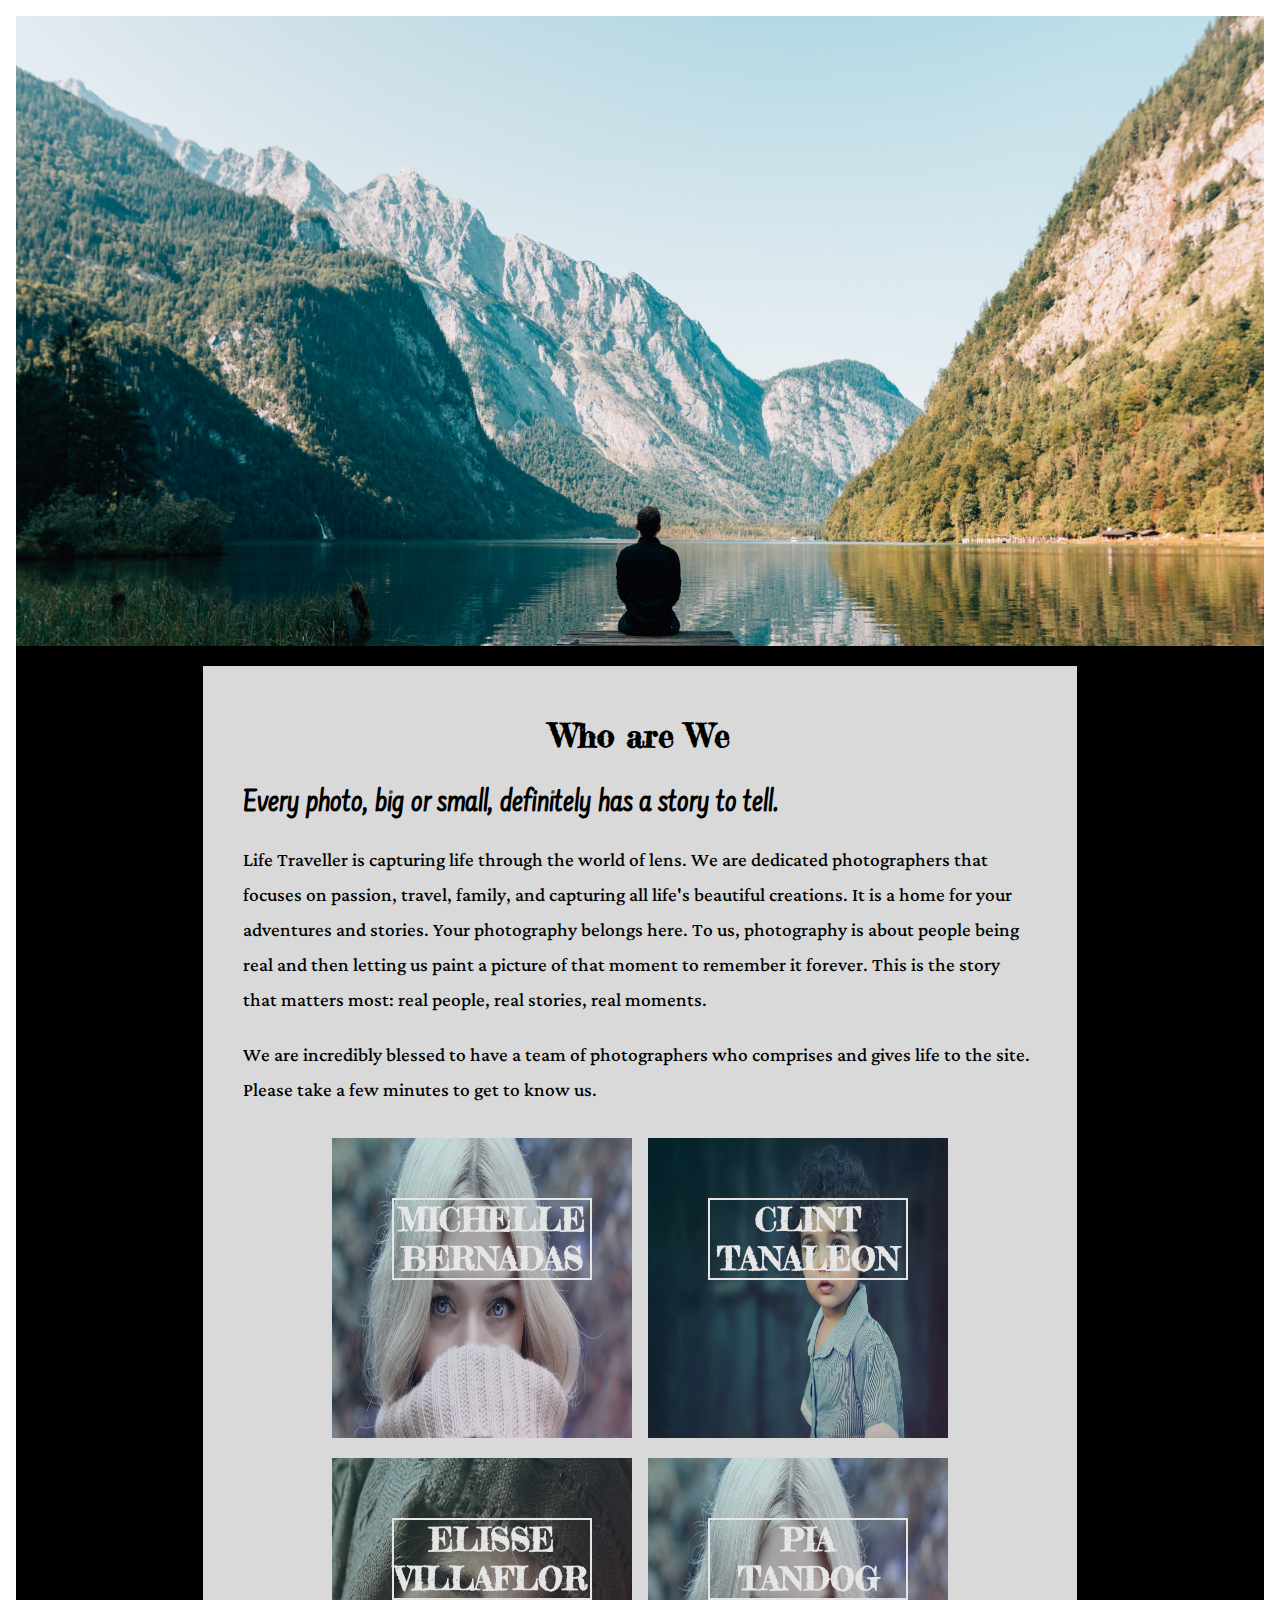
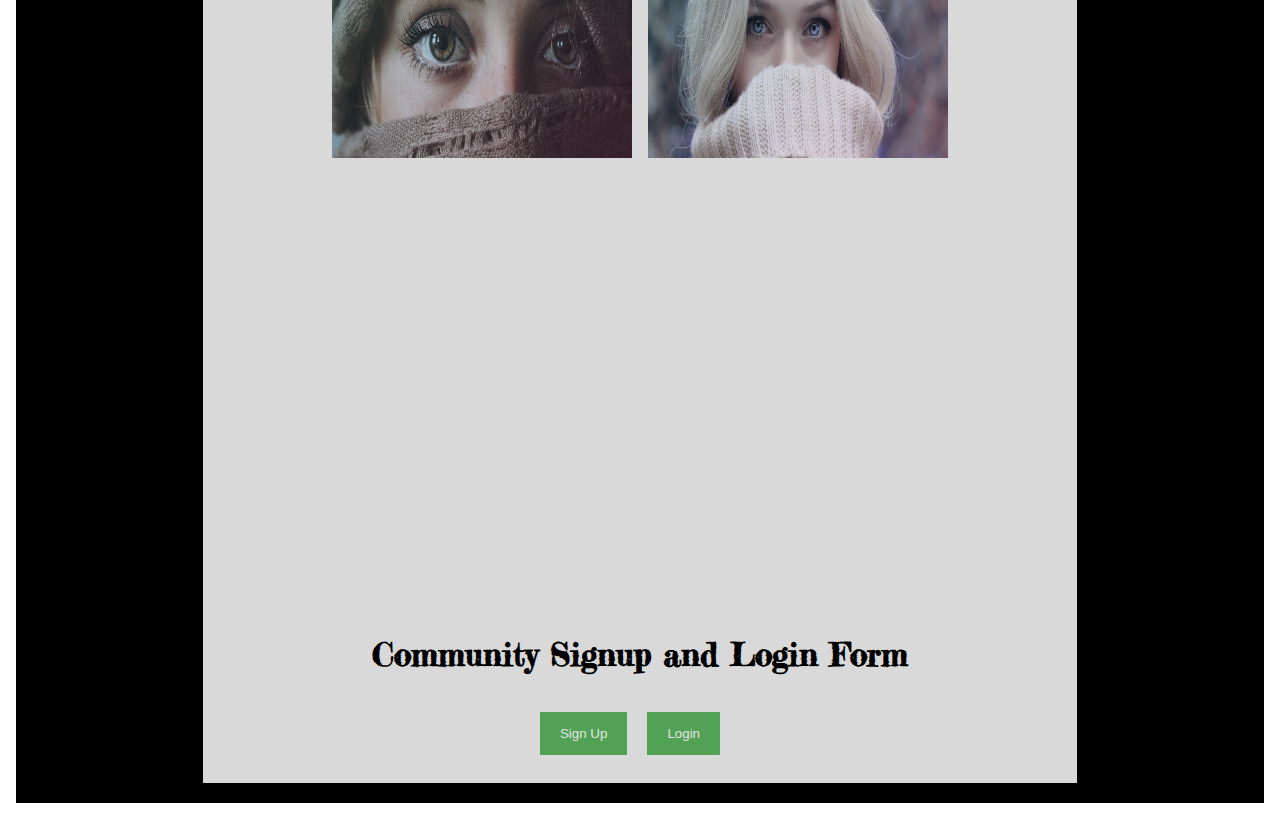
<file: about.html>
<!DOCTYPE html>
<html lang="en">
<head>
	<meta charset="utf-8">
	<meta name="viewport" content="width=device-width, initial-scale=1.0, maximum-scale=1.0, shrink-to-fit=no">
	<meta http-equiv="X-UA-Compatible" content="IE-Edge">

	<title> About</title>

	<!-- external css -->
	<link rel="stylesheet" type="text/css" href="assets/css/style-about.css">

	<!-- js script -->
	<script src="https://ajax.googleapis.com/ajax/libs/jquery/2.1.3/jquery.min.js"></script>
	<script src="assets/js/script-contact.js"></script>

	<!-- fontawesome -->
	<link rel="stylesheet" href="https://use.fontawesome.com/releases/v5.1.0/css/all.css" integrity="sha384-lKuwvrZot6UHsBSfcMvOkWwlCMgc0TaWr+30HWe3a4ltaBwTZhyTEggF5tJv8tbt" crossorigin="anonymous">	

	<!-- google fonts -->
	<link href="https://fonts.googleapis.com/css?family=Marcellus+SC" rel="stylesheet">
	<link href="https://fonts.googleapis.com/css?family=Fredericka+the+Great" rel="stylesheet">
	<link href="https://fonts.googleapis.com/css?family=Farsan|Fredericka+the+Great" rel="stylesheet">
	<link href="https://fonts.googleapis.com/css?family=Lateef" rel="stylesheet">
	<link href="https://fonts.googleapis.com/css?family=Great+Vibes|Satisfy" rel="stylesheet">
	
</head>
<body>
<div class="container clear">


		<div class="top-image" id="top">
			<figcaption>
				<div class="grid2">
					<figure class="effect-ming">
						<div class="image"></div>
						<figcaption>
							<p>ABOUT US</p>
						</figcaption>			
					</figure>
	<div class="mobile-nav-bar">
			<button class="menu"><i class="fas fa-bars"></i></button>
		 <div class="dropdown-menu">
			<div class="menus">
				<ul>
					<li><a href="capstone.html">Home</a></li>
					<li> <div class="dropdown">
					<button class="dropbtn">Portfolio</button>
						<div class="dropdown-content">
							<a href="landscape.html">Landscape</a>
						    <a href="aerial.html">Aerial</a>
						    <a href="street.html">Street</a>
						</div>
					</div> </li>
					<li><a href="about.html">About</a></li>
					<li><a href="contact.html">Contact</a></li>
					<li> <div class="dropdown">
					<button class="dropbtn2">Stories</button>
					<div class="dropdown-content2">
							<a href="">Story1</a>
						    <a href="">Story2</a>
						    <a href="">Story3</a>
						</div>
					</div></li>
				</ul>
			</div> <!-- end of menus -->
		</div>  <!-- end of dropdown-menu -->
				</div>

	<div class="main">
	<div class="enclosed">
		
		<h2>Who are We</h2>
	<!-- 	<img src="assets/images/contact/child.jpg"> -->
		
		<h3>Every photo, big or small, definitely has a story to tell.</h3>
		<p>Life Traveller is capturing life through the world of lens. We are dedicated photographers that focuses on passion, travel, family, and capturing all life's beautiful creations. It is a home for your adventures and stories. Your photography belongs here. To us, photography is about people being real and then letting us paint a picture of that moment to remember it forever. This is the story that matters most: real people, real stories, real moments.</p>
		<p>We are incredibly blessed to have a team of photographers who comprises and gives life to the site. Please take a few minutes to get to know us.</p>

		<div class="content">
					<div class="grid">
						<figure class="effect-moses">
							<img src="assets/images/about/lady.jpg" alt="img24"/>
							<figcaption>
								<h2>Michelle <span>Bernadas</span></h2>
								<p>Position</p>
							</figcaption>			
						</figure>
						<figure class="effect-moses">
							<img src="assets/images/about/child.jpg" alt="img20"/>
							<figcaption>
								<h2>Clint <span>Tanaleon</span></h2>
								<p>Position</p>
							</figcaption>			
						</figure>
						<figure class="effect-moses">
							<img src="assets/images/about/lady2.jpg" alt="img20"/>
							<figcaption>
								<h2>Elisse <span>Villaflor</span></h2>
								<p>Position</p>
							</figcaption>			
						</figure>
						<figure class="effect-moses">
							<img src="assets/images/about/lady.jpg" alt="img20"/>
							<figcaption>
								<h2>Pia <span>Tandog</span></h2>
								<p>Position</p>
							</figcaption>			
						</figure>
					</div>
		</div>
		<div class="map">
		<div class="mapouter">
			<div class="gmap_canvas">
				<iframe width="700" height="300" id="gmap_canvas" src="https://maps.google.com/maps?q=bacolod%20city%20&t=&z=15&ie=UTF8&iwloc=&output=embed" frameborder="0" scrolling="no" marginheight="0" marginwidth="0">
				</iframe>
				<a href="https://www.pureblack.de/google-maps/"></a>
			</div>
			<style>.mapouter{text-align:center/*;height:300px;width:500px*/;}.gmap_canvas {overflow:hidden;background:none!important;height:300px;width:700px;}</style></div>
		</div>
		


	<h2>Community Signup and Login Form</h2>

<div class="button">
<button onclick="document.getElementById('id01').style.display='block'" style="width:auto;" class="outside">Sign Up</button>
<button onclick="document.getElementById('id02').style.display='block'" style="width:auto;" class="outside">Login</button>
</div>

<div id="id01" class="modal">
  <span onclick="document.getElementById('id01').style.display='none'" class="close" title="Close Modal">&times;</span>
  <form class="modal-content" action="/action_page.php">
    <div class="container">
      <h1>Sign Up</h1>
      <p>Please fill in this form to create an account.</p>
      <hr>
      <label for="email"><b>Email</b></label>
      <input type="text" placeholder="Enter Email" name="email" required>

      <label for="psw"><b>Password</b></label>
      <input type="password" placeholder="Enter Password" name="psw" required>

      <label for="psw-repeat"><b>Repeat Password</b></label>
      <input type="password" placeholder="Repeat Password" name="psw-repeat" required>
      
      <label>
        <input type="checkbox" checked="checked" name="remember" style="margin-bottom:15px"> Remember me
      </label>

      <p>By creating an account you agree to our Terms & Privacy.</p>

      <div class="clearfix">
        <button type="button" onclick="document.getElementById('id01').style.display='none'" class="cancelbtn">Cancel</button>
        <button type="submit" class="signupbtn">Sign Up</button>
      </div>
    </div>
  </form>
</div>
<div id="id02" class="modal">
  <span onclick="document.getElementById('id02').style.display='none'" class="close" title="Close Modal">&times;</span>
  <form class="modal-content" action="/action_page.php">
    <div class="container">
      
      <label for="email"><b>Username</b></label>
      <input type="text" placeholder="Enter Username" name="email" required>

      <label for="psw"><b>Password</b></label>
      <input type="password" placeholder="Enter Password" name="psw" required>
      
      <label>
        <input type="checkbox" checked="checked" name="remember" style="margin-bottom:15px"> Remember me
      </label>

      <div class="container2" style="background-color:#f1f1f1">
      <button type="button" onclick="document.getElementById('id02').style.display='none'" class="cancelbtn">Cancel</button>
      <span class="psw">Forgot password?</span>
    </div>
    </div>
  </form>
</div>



	</div> <!-- end of enclosed -->
	</div> <!-- end of main -->
	<!-- <div class="contact">
		<div class="socmed">
			<div class="black-box">
			<a href="https://fb.com"><img src="assets/images/contact/fb.png"></a></div>
			<div class="black-box">
			<a href="https://ph.linkedin.com/"><img src="assets/images/contact/in.png"></a>
			</div>
			<div class="black-box">
			<a href="https://www.instagram.com/"><img src="assets/images/contact/ins.png"></a>
			</div>
			<div class="black-box">
			<a href="https://twitter.com/Twitter"><img src="assets/images/contact/tw.png"></a>
			</div>
		</div>
	</div>  --><!-- end of contact -->
		
	<!-- <footer>
		<div class="bottom">
			<p>Copyright &copy; 2018 by Michelle Bernadas</p>
			<p> Powered by PhotoTravel Studios</p>
			<div class="text">
				<a href="capstone.html">Back to Home |</a>
				<a href="about.html">About |</a>
				<a href="contact.html">Contact |</a>
				<a href="#top">Top</a>
			</div>
		</div>
	</footer>
			 -->


</div>

</body>
</html>
</file>
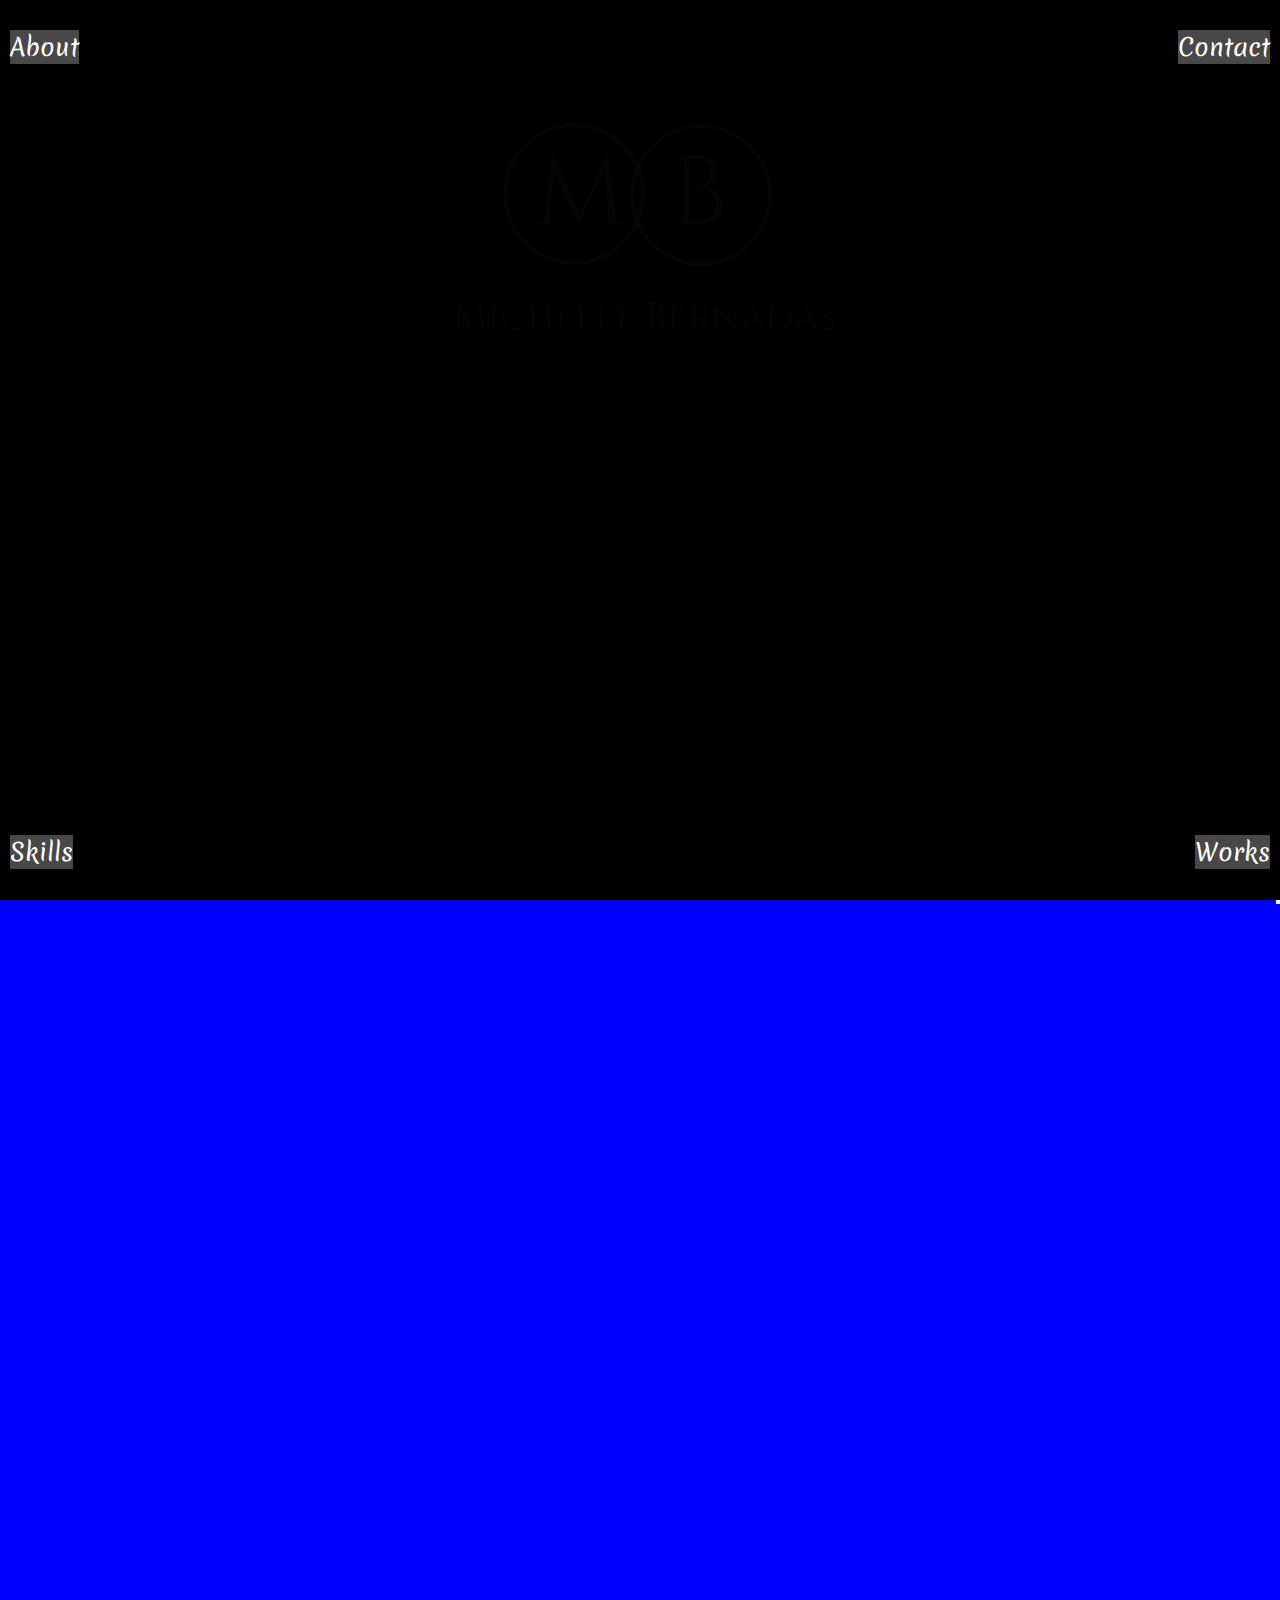
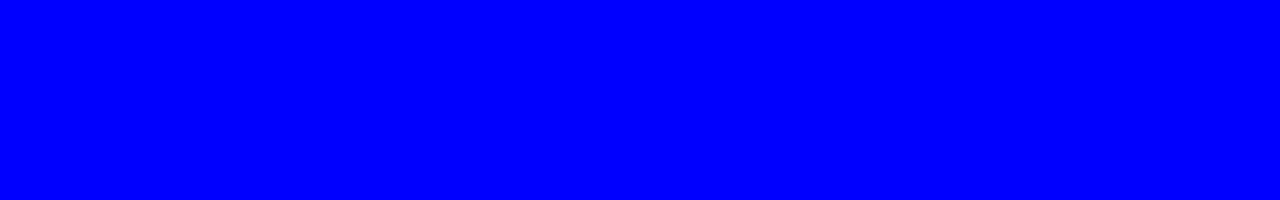
<file: portfolio.html>
<!DOCTYPE html>
<html lang="en">
<head>

	<meta charset="utf-8">
	<meta name="viewport" content="width=device-width, initial-scale=1.0, maximum-scale=1.0, shrink-to-fit=no">
	<meta http-equiv="X-UA-Compatible" content="IE-Edge">

	<title>Portfolio</title>

	<!-- external css -->
	<link rel="stylesheet" type="text/css" href="assets/css/portfolio.css">

	<!-- js script -->
	<script src="https://ajax.googleapis.com/ajax/libs/jquery/2.1.3/jquery.min.js"></script>
	<script src="assets/js/script-portfolio.js"></script>

	<!-- fontawesome -->
	<link rel="stylesheet" href="https://use.fontawesome.com/releases/v5.1.0/css/all.css" integrity="sha384-lKuwvrZot6UHsBSfcMvOkWwlCMgc0TaWr+30HWe3a4ltaBwTZhyTEggF5tJv8tbt" crossorigin="anonymous">

	<!-- w3 schools -->
	<link rel="stylesheet" href="https://www.w3schools.com/w3css/4/w3.css">

	<!-- google fonts -->
	<link href="https://fonts.googleapis.com/css?family=Merienda" rel="stylesheet">	
	<link href="https://fonts.googleapis.com/css?family=Markazi+Text" rel="stylesheet">

</head>
<body>

	<div class="container clear">
		<div class="skills">
			<button class="icon"><i class="fas fa-times"></i></button>
		</div>
		<div class="about">

			<button class="icon"><i class="fas fa-times"></i></button>
			<img src="assets/images/portfolio/me.jpg">
			<div class="myself">
			<p>I'm dedicated, passionate and hardworking individual. Mechatronics by profession, I've been to variety of manufacturing industries and been handling bigger projects for case conveying and robotic system. When i was coding for machines, I realized I wanted to dig deep in programming. I find it fun and interesting. I wanted to pursue a career in web development and be able maximize my skills and learn more and widen my horizon. I want to continually grow and never stop from there.</p>
				
			</div>
		</div>

		<div class="contact">
			<button class="icon"><i class="fas fa-times"></i></button>
		</div>


		<!-- <div class="works">
			<button class="icon"><i class="fas fa-times"></i></button>
		</div> -->


		<div class="header">
			<div class="header-text">
				<h3 class="left" ><a href="#">About</a></h3>
				<h3 class="right"><a href="#">Contact </a></h3>
				<!-- <h3 class="center"><a href="#">Works</a></h3> -->
			</div>
		</div> <!-- end of header -->
		<div class="body-div animated fadeInUp">
			<img src="assets/images/portfolio/logo2.jpg">

			
		</div>	
		<div class="footer">
			<div class="footer-text">
				<h3 class="left"><a href="#">Skills</a></h3>
				<h3 class="right"><a href="#">Works</a></h3>
			</div>
		</div>
	</div> <!-- end of container -->
</body>
</html>
</file>
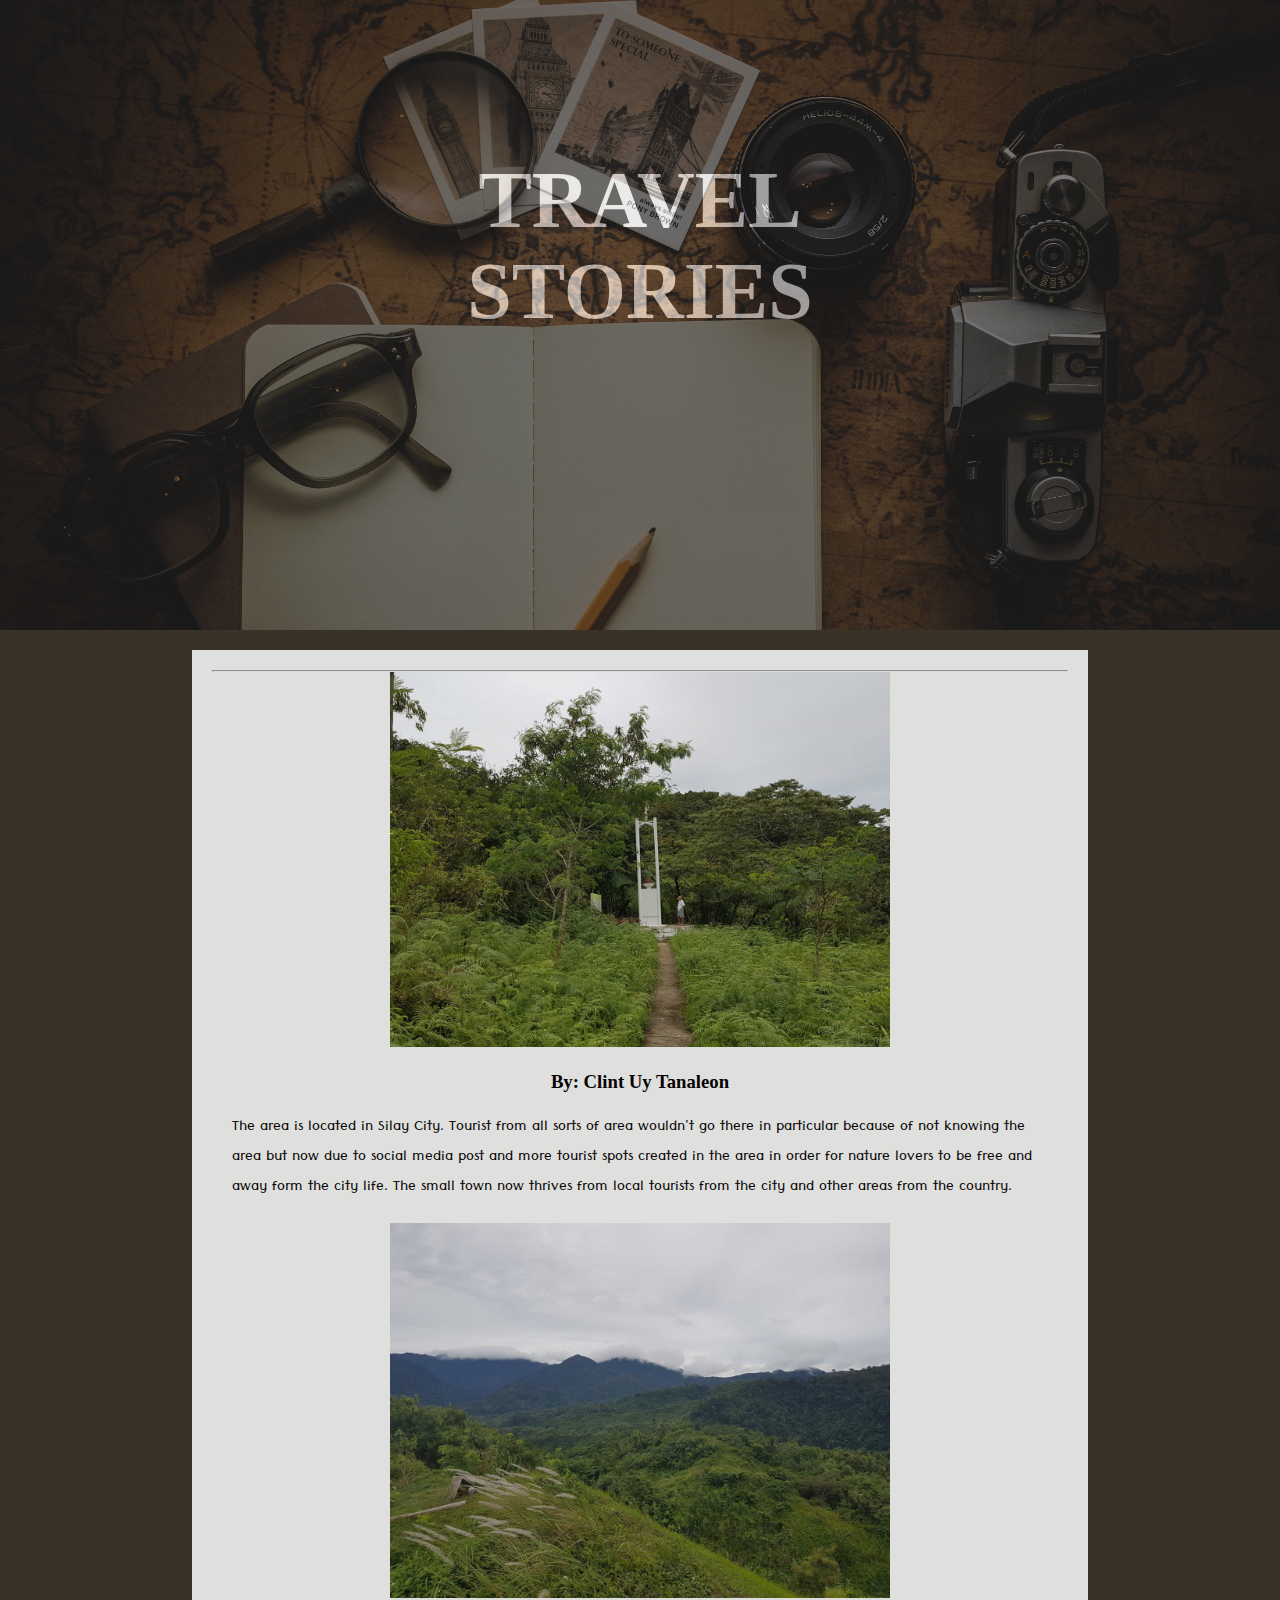
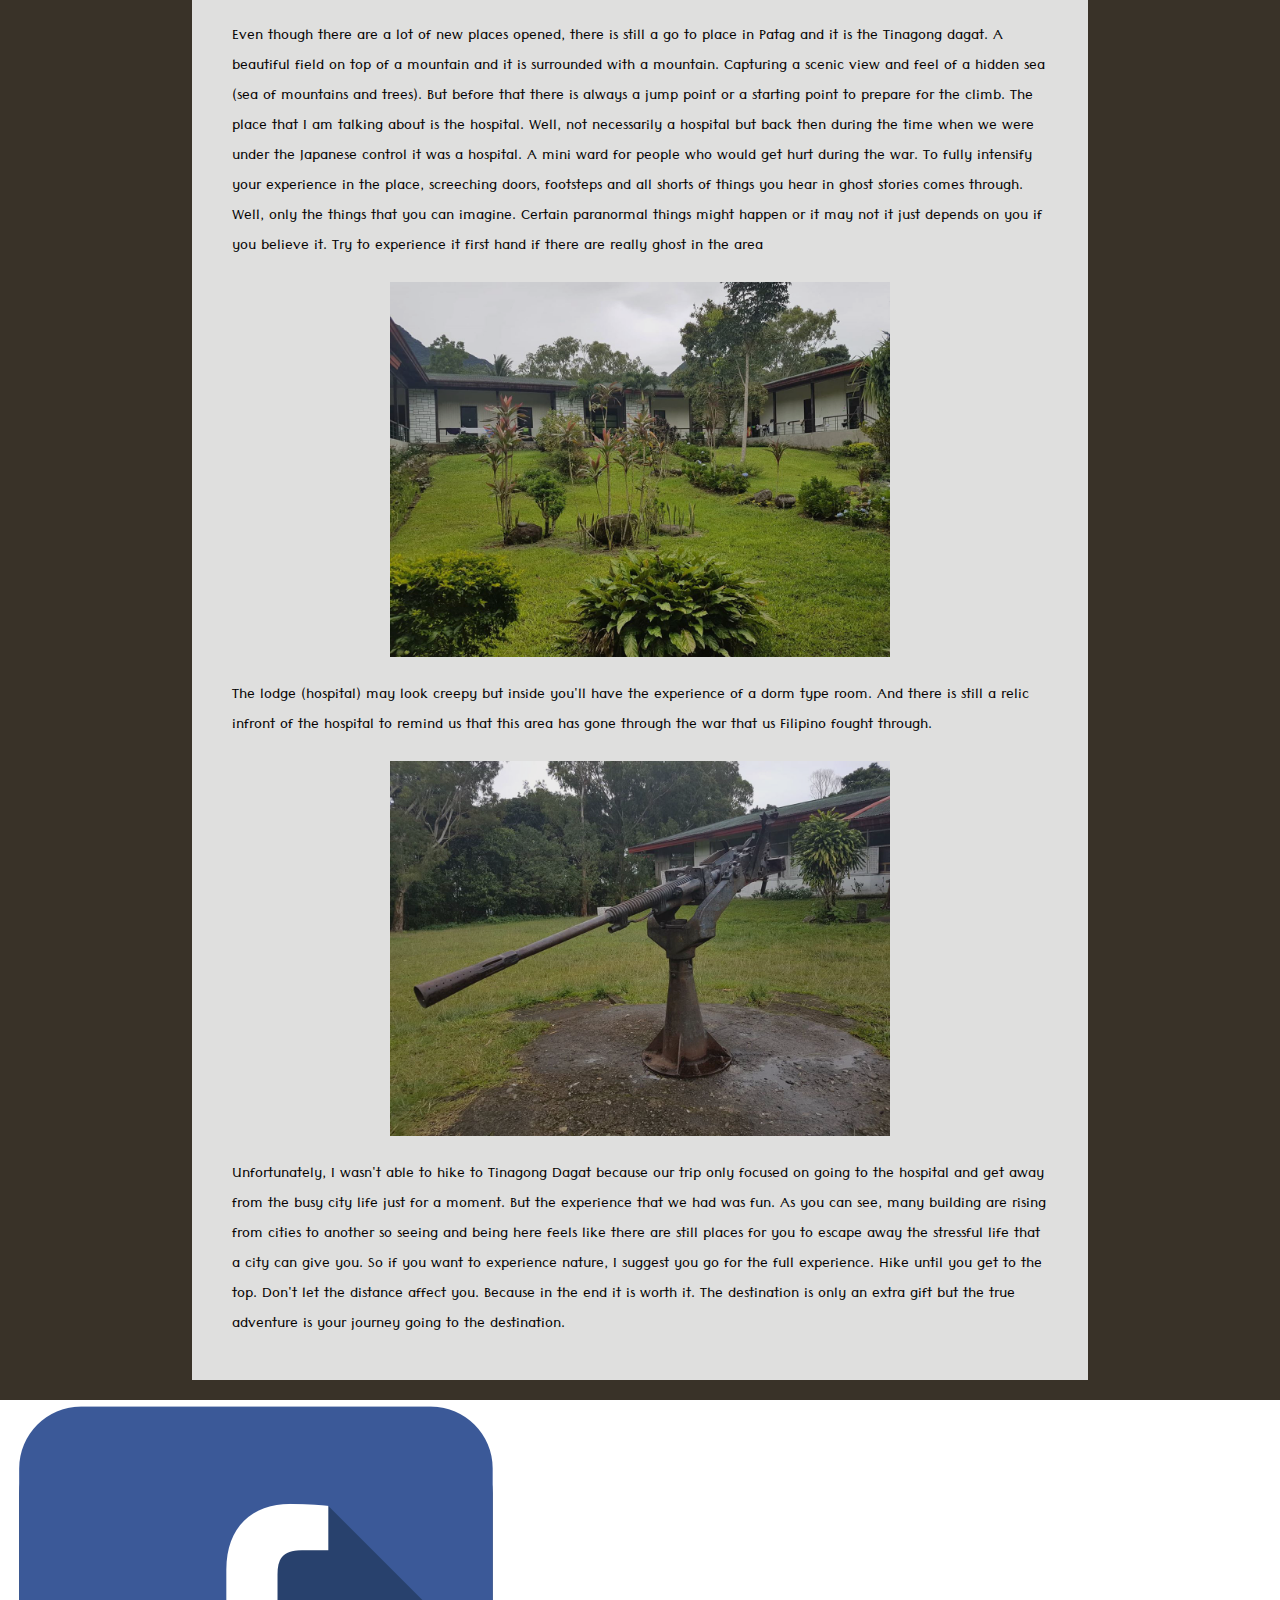
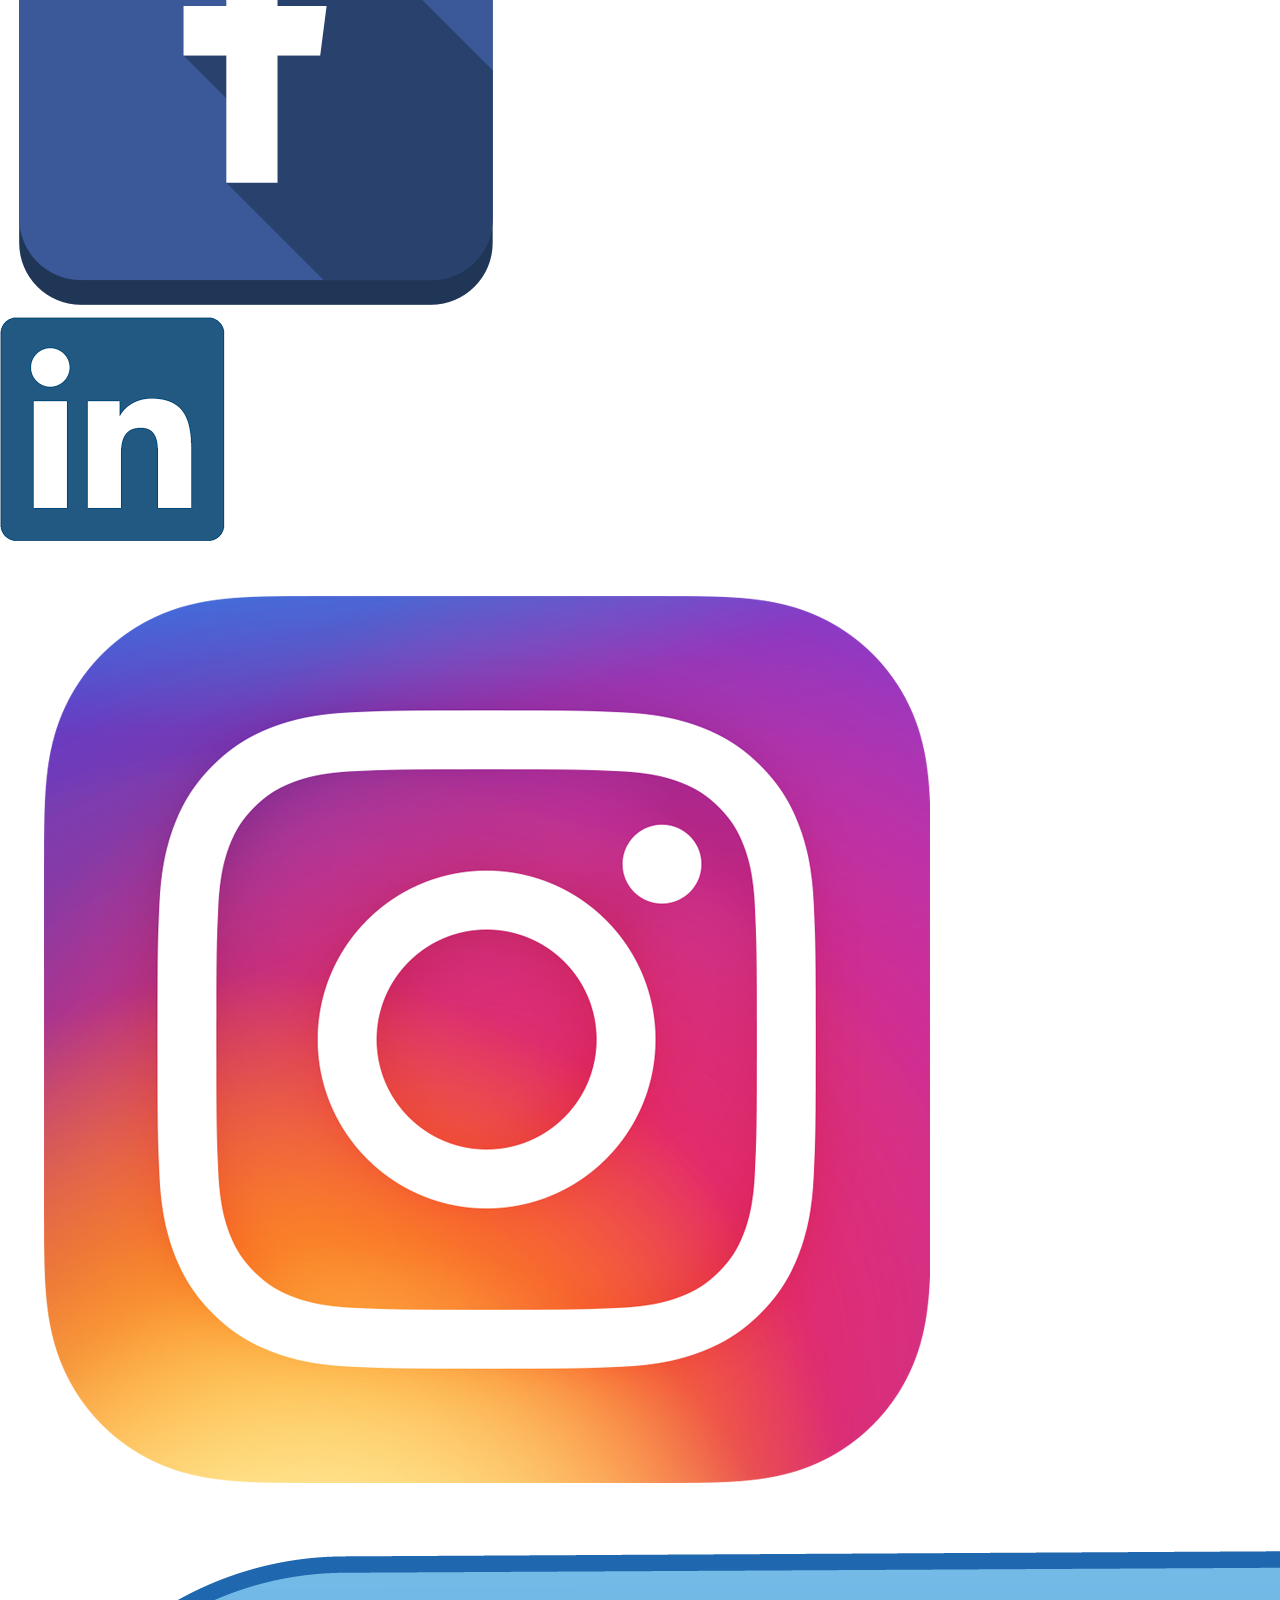
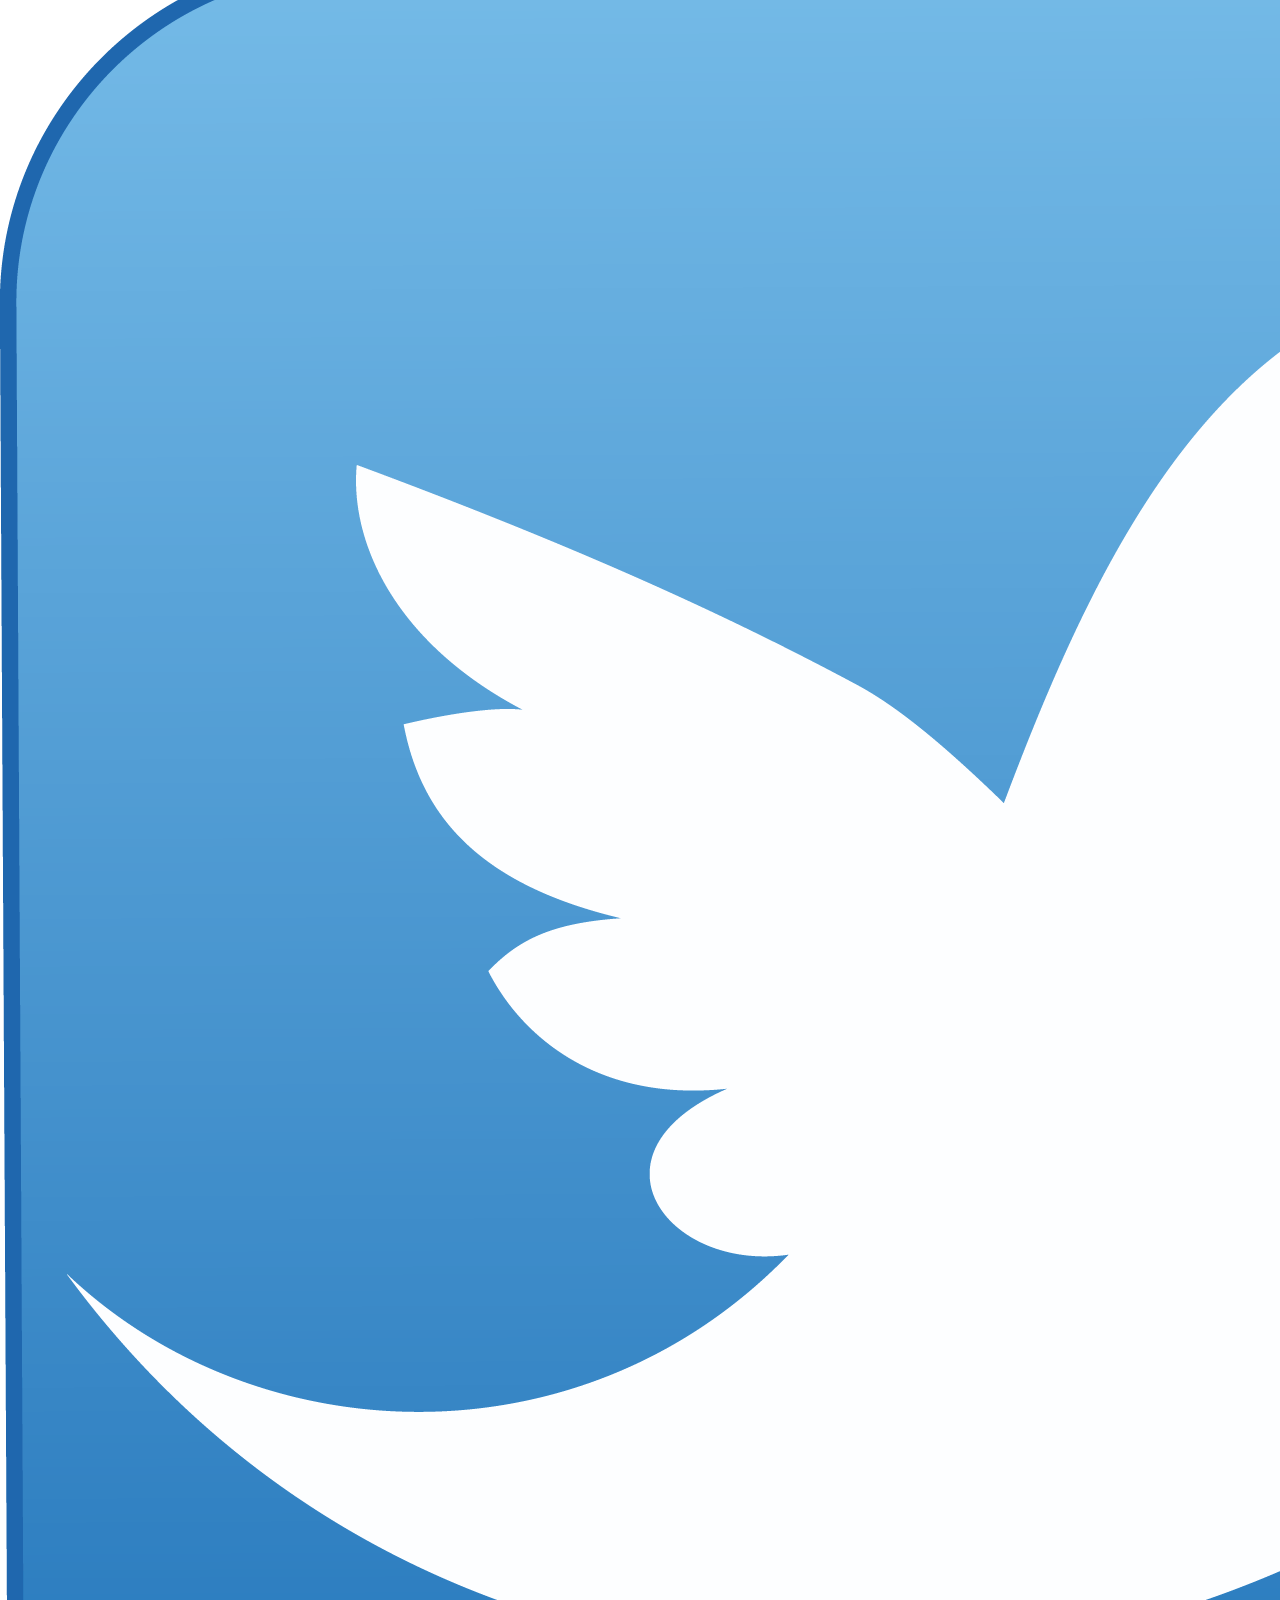
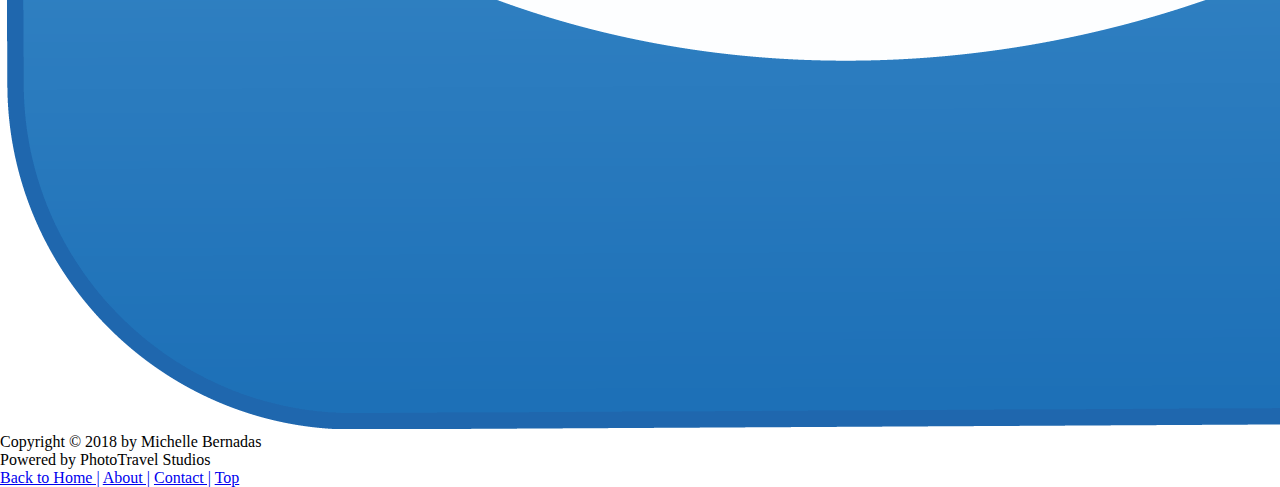
<file: stories-one.html>
<!DOCTYPE html>
<html lang="en">
<head>
	<meta charset="utf-8">
	<meta name="viewport" content="width=device-width, initial-scale=1.0, maximum-scale=1.0, shrink-to-fit=no">
	<meta http-equiv="X-UA-Compatible" content="IE-Edge">

	<title> Travel Stories</title>

	<!-- external css -->
	<link rel="stylesheet" type="text/css" href="assets/css/style-stories-one.css">

	<!-- js script -->
	<script src="https://ajax.googleapis.com/ajax/libs/jquery/2.1.3/jquery.min.js"></script>
	<script src="assets/js/script.js"></script>

	<!-- fontawesome -->
	<link rel="stylesheet" href="https://use.fontawesome.com/releases/v5.1.0/css/all.css" integrity="sha384-lKuwvrZot6UHsBSfcMvOkWwlCMgc0TaWr+30HWe3a4ltaBwTZhyTEggF5tJv8tbt" crossorigin="anonymous">

	<!-- google fonts -->
	<link href="https://fonts.googleapis.com/css?family=Spectral+SC" rel="stylesheet">
	<link href="https://fonts.googleapis.com/css?family=Galdeano" rel="stylesheet">	
	<link href="https://fonts.googleapis.com/css?family=Tenali+Ramakrishna" rel="stylesheet">

</head>
<body>

	<div class="container clear">
	<div class="top-image">
		<div class="black-cover">
			<h1>TRAVEL STORIES</h1>
		</div>
	</div>
	<div class="main">
	<div class="enclosed">
		<hr>
			<div class="content">
				    <div class="content-overlay"></div>
				    <img class="content-image" src="assets/images/stories/grasses.jpg">
				    <div class="content-details fadeIn-left">
				    	<h3>PATAG</h3>
				        <p>A place for someone who loves adventures, trekking of steep mountains to reach a cascade of water fall, dipping to its cold water, and mostly, to be with nature</p>
				    </div>
			</div>

		<h3 class="author">By: Clint Uy Tanaleon</h3>
		<p>The area is located in Silay City. Tourist from all sorts of area wouldn't go there in particular because of not knowing the area but now due to social media post and more tourist spots created in the area in order for nature lovers to be free and away form the city life. The small town now thrives from local tourists from the city and other areas from the country.</p>

		<div class="content">
				    <div class="content-overlay"></div>
				    <img class="content-image" src="assets/images/stories/mountain.jpg">
				    <div class="content-details fadeIn-left">
				    	<h3>MOUNTAIN VIEW</h3>
				    </div>
			</div>

		<p>Even though there are a lot of new places opened, there is still a go to place in Patag and it is the Tinagong dagat. A beautiful field on top of a mountain and it is surrounded with a mountain. Capturing a scenic view and feel of a hidden sea (sea of mountains and trees). But before that there is always a jump point or a starting point to prepare for the climb. The place that I am talking about is the hospital. Well, not necessarily a hospital but back then during the time when we were under the Japanese control it was a hospital. A mini ward for people who would get hurt during the war. To fully intensify your experience in the place, screeching doors, footsteps and all shorts of things you hear in ghost stories comes through. Well, only the things that you can imagine. Certain paranormal things might happen or it may not it just depends on you if you believe it. Try to experience it first hand if there are really ghost in the area</p>

		<div class="content">
				    <div class="content-overlay"></div>
				    <img class="content-image" src="assets/images/stories/houses.jpg">
				    <div class="content-details fadeIn-left">
				    	<h3>LODGE</h3>
				    </div>
			</div>

		<p>The lodge (hospital) may look creepy but inside you'll have the experience of a dorm type room. And there is still a relic infront of the hospital to remind us that this area has gone through the war that us Filipino fought through.</p>

		<div class="content">
				    <div class="content-overlay"></div>
				    <img class="content-image" src="assets/images/stories/water.jpg">
				    <div class="content-details fadeIn-left">
				    	<h3>RELIC</h3>
				    </div>
			</div>

		<p>Unfortunately, I wasn't able to hike to Tinagong Dagat because our trip only focused on going to the hospital and get away from the busy city life just for a moment. But the experience that we had was fun. As you can see, many building are rising from cities to another so seeing and being here feels like there are still places for you to escape away the stressful life that a city can give you. So if you want to experience nature, I suggest you go for the full experience. Hike until you get to the top. Don't let the distance affect you. Because in the end it is worth it. The destination is only an extra gift but the true adventure is your journey going to the destination.</p>
		
	
	</div> <!-- end of enclosed -->
	</div> <!-- end of main -->

	<div class="contact">
		<div class="socmed">
			<div class="black-box">
			<a href="https://fb.com"><img src="assets/images/contact/fb.png"></a></div>
			<div class="black-box">
			<a href="https://ph.linkedin.com/"><img src="assets/images/contact/in.png"></a>
			</div>
			<div class="black-box">
			<a href="https://www.instagram.com/"><img src="assets/images/contact/ins.png"></a>
			</div>
			<div class="black-box">
			<a href="https://twitter.com/Twitter"><img src="assets/images/contact/tw.png"></a>
			</div>
		</div>
	</div> <!-- end of contact -->
		
	<footer>
		<div class="bottom">
			<p>Copyright &copy; 2018 by Michelle Bernadas</p>
			<p> Powered by PhotoTravel Studios</p>
			<div class="text">
				<a href="capstone.html">Back to Home |</a>
				<a href="about.html">About |</a>
				<a href="contact.html">Contact |</a>
				<a href="#top">Top</a>
			</div>
		</div>
</body>
</html>
</file>
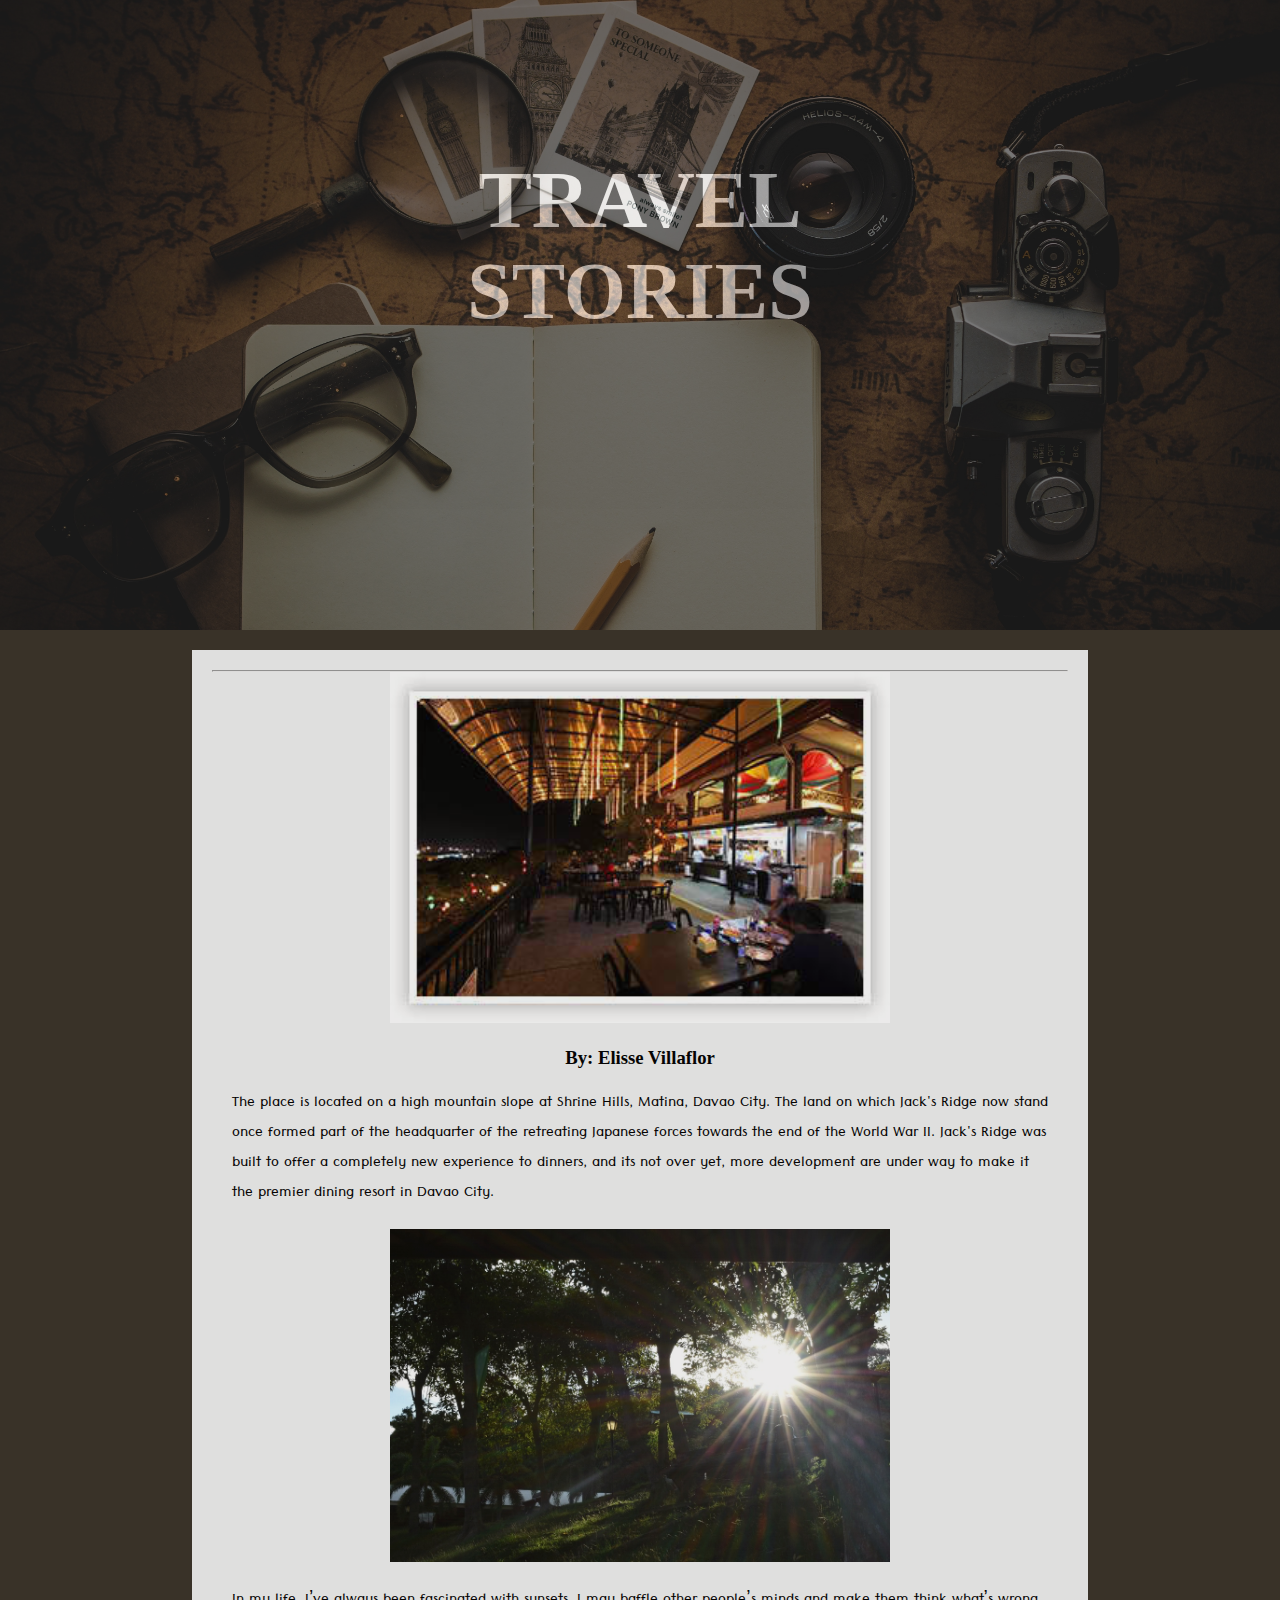
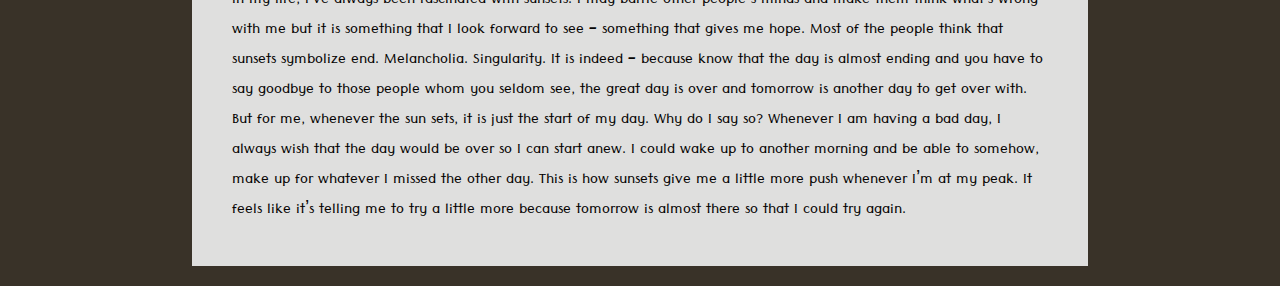
<file: stories-two.html>
<!DOCTYPE html>
<html lang="en">
<head>
	<meta charset="utf-8">
	<meta name="viewport" content="width=device-width, initial-scale=1.0, maximum-scale=1.0, shrink-to-fit=no">
	<meta http-equiv="X-UA-Compatible" content="IE-Edge">

	<title> Travel Stories</title>

	<!-- external css -->
	<link rel="stylesheet" type="text/css" href="assets/css/style-stories-two.css">

	<!-- js script -->
	<script src="https://ajax.googleapis.com/ajax/libs/jquery/2.1.3/jquery.min.js"></script>
	<script src="assets/js/script.js"></script>

	<!-- fontawesome -->
	<link rel="stylesheet" href="https://use.fontawesome.com/releases/v5.1.0/css/all.css" integrity="sha384-lKuwvrZot6UHsBSfcMvOkWwlCMgc0TaWr+30HWe3a4ltaBwTZhyTEggF5tJv8tbt" crossorigin="anonymous">

	<!-- google fonts -->
	<link href="https://fonts.googleapis.com/css?family=Spectral+SC" rel="stylesheet">
	<link href="https://fonts.googleapis.com/css?family=Galdeano" rel="stylesheet">	
	<link href="https://fonts.googleapis.com/css?family=Tenali+Ramakrishna" rel="stylesheet">


</head>
<body>

	<div class="container clear">
	<div class="top-image">
		<div class="black-cover">
			<h1>TRAVEL STORIES</h1>
		</div>
	</div>
	<div class="main">
	<div class="enclosed">
		<hr>
			<div class="content">
				    <div class="content-overlay"></div>
				    <img class="content-image" src="assets/images/stories/jack.jpg">
				    <div class="content-details fadeIn-left">
				    	<h3>Jack Ridge</h3>.
				        <p>A place for popular recreational and dining destinations in Davao City. It sits on top of a high and very steep slope, overlooking the scenic expanse of Davao City and the Gulf of Davao.</p>
				    </div>
			</div>

		<h3 class="author">By: Elisse Villaflor</h3>
		<p>The place is located on a high mountain slope at Shrine Hills, Matina, Davao City. The land on which Jack's Ridge now stand once formed part of the headquarter of the retreating Japanese forces towards the end of the World War II. Jack's Ridge was built to offer a completely new experience to dinners, and its not over yet, more development are under way to make it the premier dining resort in Davao City. </p>

		<div class="content">
				    <div class="content-overlay"></div>
				    <img class="content-image" src="assets/images/stories/elisse.jpg">
				    <div class="content-details fadeIn-left">
				    	<h3>TOP VIEW</h3>
				    </div>
			</div>

		<p>In my life, I’ve always been fascinated with sunsets. I may baffle other people’s minds and make them think what’s wrong with me but it is something that I look forward to see – something that gives me hope. Most of the people think that sunsets symbolize end. Melancholia. Singularity. It is indeed – because know that the day is almost ending and you have to say goodbye to those people whom you seldom see, the great day is over and tomorrow is another day to get over with. But for me, whenever the sun sets, it is just the start of my day. Why do I say so? Whenever I am having a bad day, I always wish that the day would be over so I can start anew. I could wake up to another morning and be able to somehow, make up for whatever I missed the other day. This is how sunsets give me a little more push whenever I’m at my peak. It feels like it’s telling me to try a little more because tomorrow is almost there so that I could try again. 
		
	
	</div> <!-- end of enclosed -->
	</div> <!-- end of main -->
</body>
</html>
</file>
<file: assets/css/style-about.css>
* {
    margin: 0;
    padding: 0;
    box-sizing: border-box;
}

.clear:after {
  content: "";
  clear: both;
  display: block;
}

.dropbtn {
    color: white;
    border: none;
    background-color: #191919;
    font-size: 1.5rem;
    font-family: 'Satisfy', cursive;
}
.dropbtn2 {
    color: white;
    border: none;
    background-color: #191919;
    font-size: 1.5rem;
    font-family: 'Satisfy', cursive;
}

.dropdown {
    position: relative;
    display: inline-block;
}

.dropdown-content {
    display: none;
    background-color: #191919;
    min-width: 100%;
    box-shadow: 0px 8px 16px 0px rgba(0,0,0,0.2);
    /*z-index: 1;*/
}
.dropdown-content1 {
    display: block;
    background-color: #191919;
    min-width: 100%;
    box-shadow: 0px 8px 16px 0px rgba(0,0,0,0.2);
    /*z-index: 1;*/
}
.dropdown-content2 {
    display: none;
    background-color: #191919;
    min-width: 100%;
    box-shadow: 0px 8px 16px 0px rgba(0,0,0,0.2);
    /*z-index: 1;*/
}
.dropdown-content3 {
    display: block;
    background-color: #191919;
    min-width: 100%;
    box-shadow: 0px 8px 16px 0px rgba(0,0,0,0.2);
    /*z-index: 1;*/
}

.dropdown-content a {
  font-size: 1.2rem;
    color: black;
    padding: 10px;
    text-decoration: none;
    display: block;
}
.dropdown-content2 a {
  font-size: 1.2rem;
    color: black;
    padding: 10px;
    text-decoration: none;
    display: block;
}

.dropdown-content a:hover {
  background-color: #be6565;
}
.dropdown-content2 a:hover {
  background-color: #be6565;
}

.dropdown:hover .dropbtn {
  background-color: #7d5757;
}
.dropdown:hover .dropbtn2 {
  background-color: #7d5757;
}

.menus li:hover {
  background-color:#7d5757; 
}

button.menu{
  background-color: transparent;
  border: none;
  opacity: 0.9;
  height: 4rem;
  width: 4rem;
  margin: 4px;
  float: left;
  position: fixed;
  z-index: 200;
}

button i {
  color: #00000;
  font-size: 2rem;
  transform: rotate(90deg);
}

button i:hover{
    transform: rotate(180deg);
    color: #FF9900;
}

.dropdown-menu{
  float: left;
  margin-top:4rem;
  width: 20%;
  display: none;
  background-color: #191919;
  text-align: center;
}
.dropdown-menu1 {
  float: left;
  margin-top: 4rem;
  width: 20%;
  display: block;
  background-color: #191919;
  opacity: 0.9;
  text-align: center;
}
.menus {
  float: left;
  display: none;
  height: 100%;
  width: 100% !important;
}
.menus1 {
  float: left;
  display: block;
  height: 100%;
  width: 100% !important;
}

.menus li {
  font-size: 1.5rem;
  color: white;
  padding:10px;
  margin-top: 10px;
  width: 100%;
  font-family: 'Satisfy', cursive;
  transition: transform .2s;
  list-style: none;
}

.menus li:hover {
    transform: scale(1.2);
}

.menus li a {
  text-decoration: none;
  color: white;
}

.mobile-nav-bar {
    position: absolute;
    top: 0;
}
.dropdown-menu.dropdown-menu1 {
    position: absolute;
    top: 0;
    left: 0;
    z-index: 100;
    width: auto;
    min-width: 200px;
    margin-left: 55px;
    position: fixed;
}


.effect-ming .image {
  background-image: url(../images/about/bg3.jpg);
  height: 70vh;
  width: 100%;
  background-size: cover;
  background-repeat: no-repeat;
  background-position: center;
  -webkit-background-size: cover;
  background-attachment: fixed;
}

.grid2 figure {
  position: relative;
  float: left;
  overflow: hidden;
  width: 100%;
  height: 70vh;
  background: #6f7273;
  text-align: center;
  cursor: pointer;
}

.grid2 figure figcaption {
  padding: 2em;
  color: #fff;
  text-transform: uppercase;
  font-size: 1.25em;
  -webkit-backface-visibility: hidden;
  backface-visibility: hidden;
}

.grid2 figure figcaption,
.grid2 figure figcaption > a {
  position: absolute;
  top: 0;
  left: 0;
  width: 100%;
  height: 100%;
}

figure.effect-ming figcaption::before {
  position: absolute;
  top: 30px;
  right: 30px;
  bottom: 30px;
  left: 30px;
  border: 2px solid #fff;
  box-shadow: 0 0 0 30px rgba(255,255,255,0.2);
  content: '';
  opacity: 0;
  -webkit-transition: opacity 0.35s, -webkit-transform 0.35s;
  transition: opacity 0.35s, transform 0.35s;
  -webkit-transform: scale3d(1.4,1.4,1);
  transform: scale3d(1.4,1.4,1);
}


figure.effect-ming p {
  font-size: 6rem;
  color: black;
  font-family: 'Fredericka the Great', cursive;
  margin: 20px;
  padding: 1.3em;
  color: black;
  opacity: 0;
  -webkit-transition: opacity 0.35s, -webkit-transform 0.35s;
  transition: opacity 0.35s, transform 0.35s;
  -webkit-transform: scale(1.5);
  transform: scale(1.5);
}

figure.effect-ming:hover h2 {
  -webkit-transform: scale(0.9);
  transform: scale(0.9);
}

figure.effect-ming:hover figcaption::before,
figure.effect-ming:hover p {
  opacity: 1;
  -webkit-transform: scale3d(1,1,1);
  transform: scale3d(1,1,1);
}

figure.effect-ming:hover figcaption {
  background-color: rgba(58,52,42,0);
}

figure.effect-ming:hover .image {
  opacity: 0.4;
}

.enclosed {
    background-color: #f2f2f2;
    opacity: 0.9;
    padding: 20px;
    width: 70%;
    height: 100%;
    margin: 20px;
}

.main {
    background-color: #000000;
    float: left;
    width: 100%;
    height: 100%;
    justify-content: center;
    display: flex;
    position: relative;
}

.body h2 {
    text-align: center;
}

.body p {
    text-align: center;
    margin-bottom: 30px;
}
.enclosed h2 {
    font-size: 2rem;
    margin: 30px;
    text-align: center;
    font-family: 'Fredericka the Great', cursive;
}

.enclosed h3  {
    font-size: 2rem;
    font-family: 'Farsan', cursive;
    margin: 20px;
}
.enclosed p {
    font-size: 1.5rem;
    font-family: 'Lateef', cursive;
    overflow: hidden;
    margin: 20px;
}

.socmed .black-box {
    border-radius: 100px;
    height: 55px;
    width: 55px;
    background-color: #b7b798;
    float: left;
    position: relative;
    transition: transform .2s;
}

.black-box:hover {
    -ms-transform: scale(1.5); 
    -webkit-transform: scale(1.5); 
    transform: scale(1.5); 
}

.contact {
    background-color: #1d1818;
    /*opacity: 0.9;*/
    width: 100%;
    display: flex;
    justify-content: center;
    padding: 10px;
    height: 11vh;
    float: left;
    
}

.socmed img {
    width: 50px;
    height: 50px;
    padding: 10px;
    position: absolute;
    top: 0;
    margin-top: 50%;
    margin-bottom: 50%;
    margin-left: 50%;
    transform: translate(-50%,-50%);
}


.text {
    position: absolute;
    bottom: 0;
    right: 0;
    margin-right: 5%;
    margin-bottom: 8px;
    float: right;
}
.text a {
  font-size: 1.3rem;
  color: white;
  font-family: 'Alegreya', serif;
  text-decoration: none;
}

.text a:hover {
  color: #13fed4;
  text-decoration: line-through;
}

footer p {
  color: white;
  font-family: 'Old Standard TT', serif;
  font-size: 1.2rem;
}

footer .bottom {
  position: absolute;
  left: 0;
  right: 0;
}

footer {
  width: 100%;
  height: 15vh;
  background-color: #000000;
  padding: 20px;
  text-align: center;
  float: left;
}

.clear:after {
    content: "";
    display: block;
    clear: both;
}


/*image effect*/

.content {
  margin: 0 auto;
  max-width: 100%;
}

.grid {
  position: relative;
  clear: both;
  margin: 0 auto;
  /*padding: 1em 0 4em;*/
  max-width: 1000px;
  list-style: none;
  text-align: center;
  display: flex;
    justify-content: center;
    flex-wrap: wrap;
}

/* Common style */
.grid figure {
  position: relative;
  float: left;
  overflow: hidden;
  margin: 10px 1%;
  min-width: 300px;
  max-width: 300px;
  /*max-height: 400px;*/
  /*width: 48%;*/
  height: 300px;
  background: #3085a3;
  text-align: center;
  cursor: pointer;
}

.grid figure img {
  position: relative;
  display: block;
  min-height: 100%;
  max-width: 100%;
  opacity: 0.8;
}

.grid figure figcaption {
  padding: 1em;
  color: #fff;
  text-transform: uppercase;
  font-size: 1.25em;
  -webkit-backface-visibility: hidden;
  backface-visibility: hidden;
}
.grid figure figcaption::before,
.grid figure figcaption::after {
  pointer-events: none;
}

.grid figure figcaption,
.grid figure figcaption > a {
  position: absolute;
  top: 0;
  left: 0;
  width: 100%;
  height: 100%;
}

figure.effect-moses {
  background: -webkit-linear-gradient(-45deg, #EC65B7 0%,#05E0D8 100%);
  background: linear-gradient(-45deg, #EC65B7 0%,#05E0D8 100%);
}

figure.effect-moses img {
  opacity: 0.85;
  -webkit-transition: opacity 0.35s;
  transition: opacity 0.35s;
}

figure.effect-moses h2,
figure.effect-moses p {
  /*padding: 20px;*/
  width: 50%;
  /*height: 50%;*/
  border: 2px solid #fff;
}

figure.effect-moses h2 {
  /*padding: 20px;*/
  width: auto;
  /*height: 50%;*/  
  /*text-align: left;*/
  -webkit-transition: -webkit-transform 0.35s;
  transition: transform 0.35s;
  -webkit-transform: translate3d(10px,10px,0);
  transform: translate3d(10px,10px,0);
}

figure.effect-moses p {
  float: right;
  padding: 10px;
  /*text-align: right;*/
  opacity: 0;
  -webkit-transition: opacity 0.35s, -webkit-transform 0.35s;
  transition: opacity 0.35s, transform 0.35s;
  -webkit-transform: translate3d(-50%,-50%,0);
  transform: translate3d(-50%,-50%,0);
}

figure.effect-moses:hover h2 {
  -webkit-transform: translate3d(0,0,0);
  transform: translate3d(0,0,0);
}

figure.effect-moses:hover p {
  opacity: 1;
  -webkit-transform: translate3d(0,0,0);
  transform: translate3d(0,0,0);
}

figure.effect-moses:hover img {
  opacity: 0.6;
}


input[type=text], input[type=password] {
    width: 100%;
    padding: 15px;
    margin: 5px 0 22px 0;
    display: inline-block;
    border: none;
    background: #f1f1f1;
}

/* Add a background color when the inputs get focus */
input[type=text]:focus, input[type=password]:focus {
    background-color: #ddd;
    outline: none;
}

/* Set a style for all buttons */
button {
    background-color: #4CAF50;
    color: white;
    padding: 14px 20px;
    margin: 8px 0;
    border: none;
    cursor: pointer;
    width: 100%;
    opacity: 0.9;
    float: right;
/*    margin-right: 50%;
    transform: translate(50%);*/
}

button:hover {
    opacity:1;
}

element.style {
    background-color: none !important;
}

/* Extra styles for the cancel button */
.cancelbtn {
    padding: 14px 20px;
    background-color: #f44336;
}

/* Float cancel and signup buttons and add an equal width */
.cancelbtn, .signupbtn {
  float: left;
  width: 50%;
}

/* Add padding to container elements */
.container {
    padding: 16px;
}

/* The Modal (background) */
.modal {
    display: none; /* Hidden by default */
    position: fixed; /* Stay in place */
    z-index: 1; /* Sit on top */
    left: 0;
    top: 0;
    width: 100%; /* Full width */
    height: 100%; /* Full height */
    overflow: auto; /* Enable scroll if needed */
    background-color: #474e5d;
    padding-top: 50px;
}

/* Modal Content/Box */
.modal-content {
    background-color: #fefefe;
    margin: 5% auto 15% auto; /* 5% from the top, 15% from the bottom and centered */
    border: 1px solid #888;
    width: 80%; /* Could be more or less, depending on screen size */
}

/* Style the horizontal ruler */
hr {
    border: 1px solid #f1f1f1;
    margin-bottom: 25px;
}
 
/* The Close Button (x) */
.close {
    position: absolute;
    right: 35px;
    top: 15px;
    font-size: 40px;
    font-weight: bold;
    color: #f1f1f1;
}

.close:hover,
.close:focus {
    color: #f44336;
    cursor: pointer;
}

/* Clear floats */
.clearfix::after {
    content: "";
    clear: both;
    display: table;
}
.container2::after {
    content: "";
    clear: both;
    display: table;
}

.container2 {
    padding: 16px;
}

span.psw {
    float: right;
    margin-right: 5%;
    padding-top: 16px;
    font-size: 1.5rem;
}

.button {
  display: flex;
  justify-content: center;
}

button.outside {
  margin-right: 20px;
}

.mapouter {
  text-align:center;
  height:300px;
  width:auto;
}
.gmap_canvas {
  overflow:hidden;
  background:none!important;
  height:300px;
  width:100%;
  max-width: 100%;
}

.map {
      margin: 10%;
}
@media only screen and (max-width: 450px) {
  .cancelbtn, .signupbtn {
       width: 100%;
    }
    span.psw {
       display: block;
       float: none;
    }
    .cancelbtn {
       width: 100%;
    }
  figure.effect-ming p {
    margin: 0 auto;
    font-size: 3rem;
  }
  .enclosed {
    width: 90%;
  }
  .enclosed p {
    font-size: 1.1rem;
  }
  .map {
    margin: 0 auto;
  }
}

@media only screen and (max-width: 768px) {
	.col-25, .col-75, input[type=submit] {
        width: 100%;
        margin-top: 0;
}
</file>
<file: assets/css/portfolio.css>
* {
	margin: 0;
	padding: 0;
	box-sizing: border-box;
}
.clear:after{
	display: block;
	content: "";
	clear: both;
}
.container{
	height: 100vh;
	/*background-color: #000000;*/
	position: relative;
	width: 100%;
	max-height: 100vh;
	background-color: #000000;
}

.header{
	position: absolute;
	float: left;
	width: 100%;
	line-height: 5rem;
	top: 0;
}
.header-text h3{
	/*display: inline-block;*/
	margin:10px;
	/*display: none;*/
	font-family: 'Merienda', cursive;


}
.header-text .right{
	float: right;
}
.footer-text h3{
	/*display: inline-block;*/
	margin:10px;
	font-family: 'Merienda', cursive;
	/*display: none;*/
}
.footer-text .right{
	float: right;
}
.body-div {
    display: flex;
    justify-content: center;
    flex-wrap: wrap;
    align-items: center;
}
.footer{
	/*float: left;*/
	position: absolute;
	bottom: 0;
	float: left;
	width: 100%;
	line-height: 5rem;

}
.about{
	position: absolute;
	width: 100%;
	height: 100vh;
	background-color: #000000;
	z-index: 100;
	top: -100%;
}

.contact {
	position: absolute;
	width: 100%;
	height: 100vh;
	background-color: #191715;
	z-index: 100;
	top: -100%;
}

.skills {
	position: absolute;
	width: 100%;
	height: 100vh;
	background-color: blue;
	z-index: 100;
	bottom: -100%;
	float: left;
}


button.icon {
    font-size: 2.5rem;
    float: right;
}

h3 {
	display: inline-block;
	color: #fefefe;
	margin: 10px;
}

/*h3.center {
    text-align: center;
    position: absolute;
    left: 0;
    margin-left: 50%;
    transform: translate(-50%);
}*/
h3 a {
	color: white;
	text-decoration: none;
	background-color: #484848;
}
h3.right {
    float: right;
}

h3 a:hover {
	background-color: white;
    color: black;
    letter-spacing: 0.2em;
    font-size: 1.3em
}

.about img {
    position: absolute;
    left: 0;
    margin-left: 50%;
    transform: translate(-50%);
    margin-top: 10%;
    border-radius: 50px;
}

.myself p {
	font-size: 1.5rem;
	overflow: hidden;
	font-family: 'Markazi Text', serif;
	padding: 20px;
}

.myself {
    background-color: #dfdfe6;
    width: 75%;
    position: absolute;
    left: 0;
    margin-left: 12%;
    top: 0;
    margin-top: 30%;
    border-radius: 20px;	
    box-shadow: 3px 5px 5px 2px white;
}


@media only screen and (max-width: 450px) {

	.myself {
		margin-top: 76% !important;
	}
	.myself p {
		font-size: 1rem;
	}

	.body-div img {
		width: 100%;
	}

}


@media only screen and (max-width: 768px) {
	.myself  {
		margin-top: 50%;
	}

}
</file>
<file: assets/css/style-stories-one.css>
* {
	margin: 0;
	padding: 0;
	box-sizing: border-box;
}

.first {
    float: left;
    width: 25%;
    margin-top: 6px;
    font-family: 'Marcellus SC', serif;
    font-size: 1.2rem;
}

.second {
    float: left;
    width: 70%;
    margin-top: 6px;
}


.top-image {
  background-image: url(../images/contact/antique.jpg);
  height: 70vh;
  width: 100%;
  background-size: cover;
    background-repeat: no-repeat;
    background-position: center;
    -webkit-background-size: cover;
    background-attachment: fixed;
    float: left;
}

.black-cover {
  height: 70vh;
  width: 100%;
  background-color: #000000;
  opacity: 0.5;
  background-attachment: fixed;
  position: absolute;
  top: 0;
  left: 100%;
  right: 0;
  overflow: hidden;
  transition: all 1s;
}

.top-image:hover .black-cover {
  width: 100%;
  left: 0;
}

.black-cover h1 {
  font-size: 5rem;
    color: white;
    text-align: center;
    position: absolute;
    top: 0;
    margin-top: 5%;
    margin-left: 50%;
    transform: translate(-50%,50%);
    font-family: 'Fredericka the Great', cursive;
}

.enclosed {
    background-color: #f2f2f2;
    opacity: 0.9;
    padding: 20px;
    width: 70%;
    height: 100%;
    margin: 20px;
}

.main {
    background-color: #393228;
    float: left;
    width: 100%;
    height: 100%;
    justify-content: center;
    display: flex;
    position: relative;
}

.body h2 {
    text-align: center;
}

.body p {
    text-align: center;
    margin-bottom: 30px;
}

.content img {
    width: 100%;
}

.content {
  position: relative;
  width: 90%;
  max-width: 500px;
  margin: auto;
}

.content .content-overlay {
  background: rgba(0,0,0,0.7);
  position: absolute;
  height: 99%;
  width: 100%;
  left: 0;
  top: 0;
  bottom: 0;
  right: 0;
  opacity: 0;
  -webkit-transition: all 0.4s ease-in-out 0s;
  -moz-transition: all 0.4s ease-in-out 0s;
  transition: all 0.4s ease-in-out 0s;
}

.content:hover .content-overlay{
  opacity: 1;
}

.content-image{
  width: 100%;
}

.content-details {
  position: absolute;
  text-align: center;
  padding-left: 1em;
  padding-right: 1em;
  width: 100%;
  top: 50%;
  left: 50%;
  opacity: 0;
  -webkit-transform: translate(-50%, -50%);
  -moz-transform: translate(-50%, -50%);
  transform: translate(-50%, -50%);
  -webkit-transition: all 0.3s ease-in-out 0s;
  -moz-transition: all 0.3s ease-in-out 0s;
  transition: all 0.3s ease-in-out 0s;
}

.content:hover .content-details{
  top: 50%;
  left: 50%;
  opacity: 1;
}

.content-details h3{
  color: #fff;
  font-weight: 800;
  letter-spacing: 1.15em;
  margin-bottom: 1em;
  text-transform: uppercase;
  font-size: xx-large;
  font-family: 'Spectral SC', serif;

}

.content-details p{
  color: #fff;
  font-size: 1em;
  font-family: 'Galdeano', sans-serif;
}

.fadeIn-bottom{
  top: 80%;
}

.enclosed p {
	margin: 20px;
	font-family: 'Tenali Ramakrishna', sans-serif;
	font-size: 1.2rem;	
}

.enclosed h3.author {
	text-align: center;
	margin: 20px;
}
</file>
<file: assets/css/style-stories-two.css>
* {
  margin: 0;
  padding: 0;
  box-sizing: border-box;
}

.first {
    float: left;
    width: 25%;
    margin-top: 6px;
    font-family: 'Marcellus SC', serif;
    font-size: 1.2rem;
}

.second {
    float: left;
    width: 70%;
    margin-top: 6px;
}


.top-image {
  background-image: url(../images/contact/antique.jpg);
  height: 70vh;
  width: 100%;
  background-size: cover;
    background-repeat: no-repeat;
    background-position: center;
    -webkit-background-size: cover;
    background-attachment: fixed;
    float: left;
}

.black-cover {
  height: 70vh;
  width: 100%;
  background-color: #000000;
  opacity: 0.5;
  background-attachment: fixed;
  position: absolute;
  top: 0;
  left: 100%;
  right: 0;
  overflow: hidden;
  transition: all 1s;
}

.top-image:hover .black-cover {
  width: 100%;
  left: 0;
}

.black-cover h1 {
  font-size: 5rem;
    color: white;
    text-align: center;
    position: absolute;
    top: 0;
    margin-top: 5%;
    margin-left: 50%;
    transform: translate(-50%,50%);
    font-family: 'Fredericka the Great', cursive;
}

.enclosed {
    background-color: #f2f2f2;
    opacity: 0.9;
    padding: 20px;
    width: 70%;
    height: 100%;
    margin: 20px;
}

.main {
    background-color: #393228;
    float: left;
    width: 100%;
    height: 100%;
    justify-content: center;
    display: flex;
    position: relative;
}

.body h2 {
    text-align: center;
}

.body p {
    text-align: center;
    margin-bottom: 30px;
}

.content img {
    width: 100%;
}

.content {
  position: relative;
  width: 90%;
  max-width: 500px;
  margin: auto;
}

.content .content-overlay {
  background: rgba(0,0,0,0.7);
  position: absolute;
  height: 99%;
  width: 100%;
  left: 0;
  top: 0;
  bottom: 0;
  right: 0;
  opacity: 0;
  -webkit-transition: all 0.4s ease-in-out 0s;
  -moz-transition: all 0.4s ease-in-out 0s;
  transition: all 0.4s ease-in-out 0s;
}

.content:hover .content-overlay{
  opacity: 1;
}

.content-image{
  width: 100%;
}

.content-details {
  position: absolute;
  text-align: center;
  padding-left: 1em;
  padding-right: 1em;
  width: 100%;
  top: 50%;
  left: 50%;
  opacity: 0;
  -webkit-transform: translate(-50%, -50%);
  -moz-transform: translate(-50%, -50%);
  transform: translate(-50%, -50%);
  -webkit-transition: all 0.3s ease-in-out 0s;
  -moz-transition: all 0.3s ease-in-out 0s;
  transition: all 0.3s ease-in-out 0s;
}

.content:hover .content-details{
  top: 50%;
  left: 50%;
  opacity: 1;
}

.content-details h3{
  color: #fff;
  font-weight: 800;
  letter-spacing: 1.1em;
  margin-bottom: 1em;
  text-transform: uppercase;
  font-size: xx-large;
  font-family: 'Spectral SC', serif;


}

.content-details p{
  color: #fff;
  font-size: 1em;
  font-family: 'Galdeano', sans-serif;

}

.fadeIn-bottom{
  top: 80%;
}

.enclosed p {
  margin: 20px;
  font-family: 'Tenali Ramakrishna', sans-serif;
  font-size: 1.2rem;  
}

.enclosed h3.author {
  text-align: center;
  margin: 20px;
}
</file>
